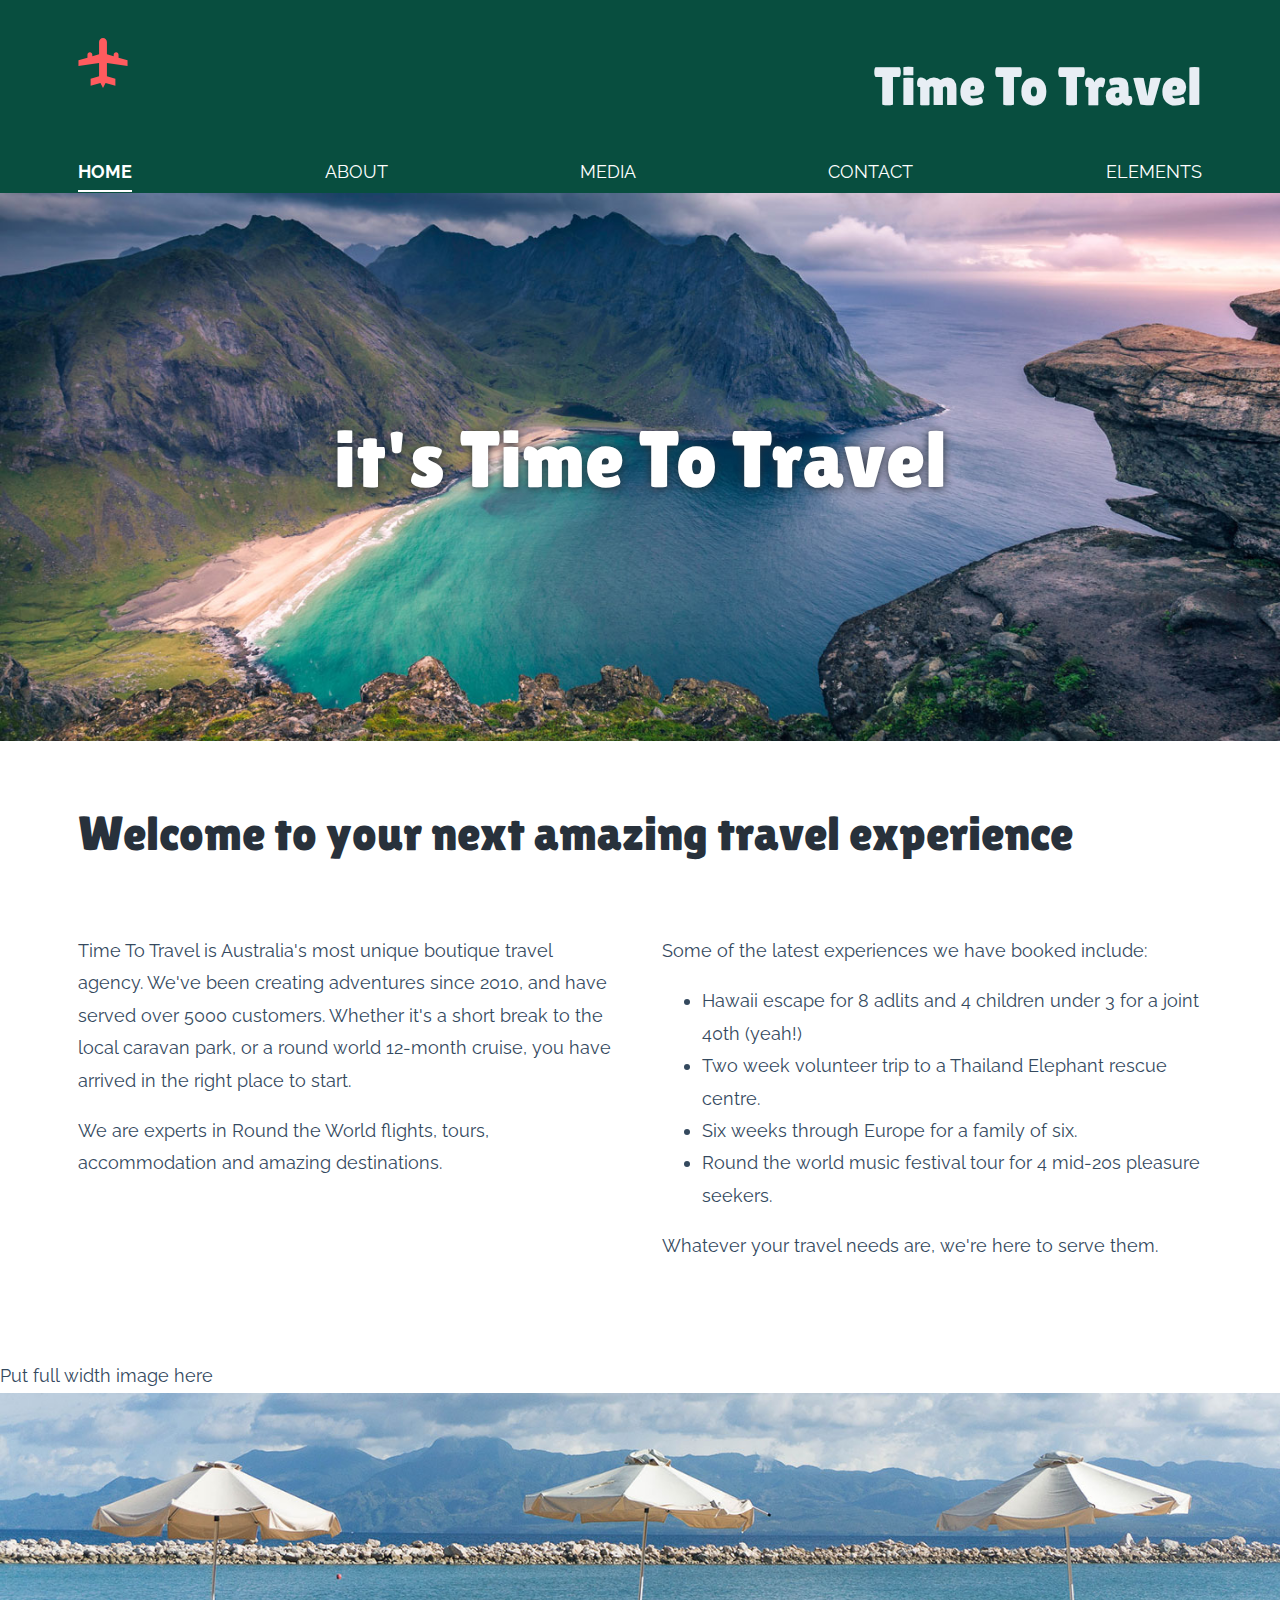
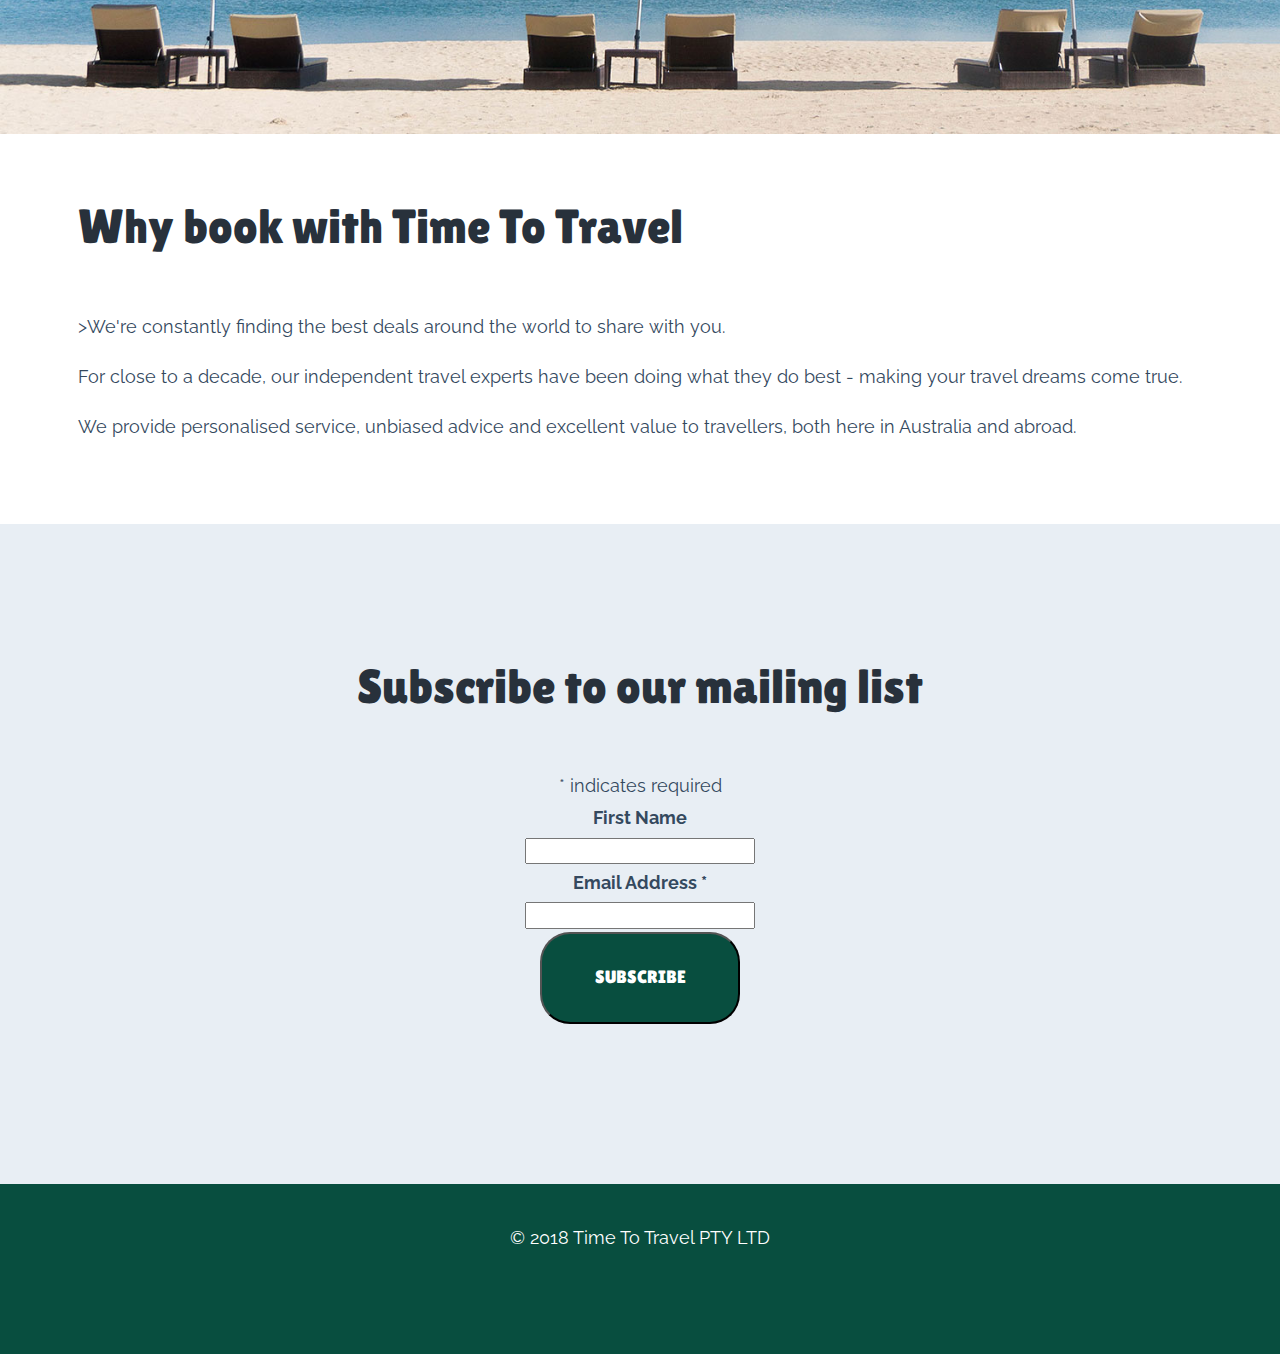
<file: index.html>
<!doctype html>





<html>

<head>
    <meta charset="utf-8">
    <title>Great travel deals from It's Time To Travel</title>

    <meta name="description" content="FInd exclusive and boutique holidays with our amazing travel team">

    <meta name="viewport" content="width=device-width">

    <link rel="stylesheet" href="resources/css/normalize.css">

    <link rel="stylesheet" href="resources/css/main.css">

    <link rel="apple-touch-icon" sizes="180x180" href="resources/icons/apple-touch-icon.png">
    <link rel="icon" type="image/png" sizes="32x32" href="resources/icons/favicon-32x32.png">
    <link rel="icon" type="image/png" sizes="16x16" href="resources/icons/favicon-16x16.png">
    <link rel="manifest" href="resources/icons/site.webmanifest">
    <link rel="mask-icon" href="resources/icons/safari-pinned-tab.svg" color="#5bbad5">
    <link rel="shortcut icon" href="resources/icons/favicon.ico">
    <meta name="msapplication-TileColor" content="#2b5797">
    <meta name="msapplication-config" content="resources/icons/browserconfig.xml">
    <meta name="theme-color" content="#ffffff">

</head>

<body>

    <header>

        <div class="layout-wide">

            <div class="logo-wrapper">
                <a href="./">
                    <img alt="Time To Travel logo" src="resources/images/logo.svg" class="logo">

                </a>
            </div><!-- .logo-wrapper -->

            <div class="site-title">
                Time To Travel
            </div>
        </div>

    </header>
    <div class="navigation">
        <button class="nav-prompt">Open Navigation</button>

        <nav class="layout-wide nav-inner" aria-expanded="false">
            <ul>
                <li>
                    <a href="index.html">home</a>
                </li>
                <li><a href="about.html">about</a></li>
                <li>
                    <a href="media.html">media</a>
                <li>
                    <a href="contact.html">contact</a>
                <li>
                    <a href="elements.html">elements</a>
                </li>

            </ul>
        </nav>
    </div>

    <main>

        <section class="hero-module">
            <img alt="Beach in Norway" src="resources/images/norway-1400.jpg">

            <div class="hero-content">

                <h1 class="heading-main and layout-wide">
                    it's Time To Travel
                </h1>
            </div>
        </section>

        <section class="layout-wide">

            <h2> Welcome to your next amazing travel experience</h2>

            <div class="content-area-grid">

                <div class="content-block">

                    <p>
                        Time To Travel is Australia's most unique boutique travel agency. We've been creating
                        adventures since 2010, and have served over 5000 customers. Whether it's a short break to the
                        local caravan park, or a round world 12-month cruise, you have arrived in the right place to
                        start.
                    </p>

                    <p>We are experts in Round the World flights, tours, accommodation and amazing destinations.</p>
                </div>
                <div class="content-block">
                    <p>Some of the latest experiences we have booked include:</p>
                    <ul>
                        <li>Hawaii escape for 8 adlits and 4 children under 3 for a joint 40th (yeah!)</li>

                        <li>Two week volunteer trip to a Thailand Elephant rescue centre.</li>

                        <li>Six weeks through Europe for a family of six.</li>
                        <li>Round the world music festival tour for 4 mid-20s pleasure seekers.</li>
                    </ul>
                    <p> Whatever your travel needs are, we're here to serve them.</p>

                </div>

        </section>

        Put full width image here
        <img src="resources/images/beach-wide-1500.jpg" alt=" class="layout-full-width">

        <section class="layout-wide">

        <h2>Why book with Time To Travel
            </h2>

        <p>>We're constantly finding the best deals around the world to share with you.</p>

       <p>For close to a decade, our independent travel experts have been doing what they do best - making
        your travel dreams come true.</p>

        <p>We provide personalised service, unbiased advice and excellent value to travellers, both here in
        Australia and abroad.</p>

        </section>









    </main>

    <footer>
        <div class="footer-subscribe">
            <div class="layout-wide">
                <!-- Begin Mailchimp Signup Form -->

                <div id="mc_embed_signup">
                    <form action="https://sitelio.us19.list-manage.com/subscribe/post?u=d5d496cc6f6abfb8809a3e044&amp;id=b5d8bd3677"
                        method="post" id="mc-embedded-subscribe-form" name="mc-embedded-subscribe-form" class="validate"
                        target="_blank" novalidate>
                        <div id="mc_embed_signup_scroll">
                            <h2>Subscribe to our mailing list</h2>
                            <div class="indicates-required"><span class="asterisk">*</span> indicates required</div>
                            <div class="mc-field-group">
                                <label for="mce-FNAME">First Name </label>
                                <input type="text" value="" name="FNAME" class="" id="mce-FNAME">
                            </div>
                            <div class="mc-field-group">
                                <label for="mce-EMAIL">Email Address <span class="asterisk">*</span>
                                </label>
                                <input type="email" value="" name="EMAIL" class="required email" id="mce-EMAIL">
                            </div>
                            <div id="mce-responses" class="clear">
                                <div class="response" id="mce-error-response" style="display:none"></div>
                                <div class="response" id="mce-success-response" style="display:none"></div>
                            </div>
                            <!-- real people should not fill this in and expect good things - do not remove this or risk form bot signups-->
                            <div style="position: absolute; left: -5000px;" aria-hidden="true"><input type="text" name="b_d5d496cc6f6abfb8809a3e044_b5d8bd3677"
                                    tabindex="-1" value=""></div>
                            <div class="clear"><input type="submit" value="Subscribe" name="subscribe" id="mc-embedded-subscribe"
                                    class="button"></div>
                        </div>
                    </form>
                </div>
                <script type='text/javascript' src='//s3.amazonaws.com/downloads.mailchimp.com/js/mc-validate.js'></script>
                <script type='text/javascript'>(function ($) { window.fnames = new Array(); window.ftypes = new Array(); fnames[1] = 'FNAME'; ftypes[1] = 'text'; fnames[0] = 'EMAIL'; ftypes[0] = 'email'; fnames[3] = 'ADDRESS'; ftypes[3] = 'address'; fnames[4] = 'PHONE'; ftypes[4] = 'phone'; }(jQuery)); var $mcj = jQuery.noConflict(true);</script>
                <!--End mc_embed_signup-->

            </div>
        </div>

        <div class="footer-notices">
            <div class="layout-wide">
                <p class="copyright">&copy; 2018 Time To Travel PTY LTD</p>
            </div>
        </div>

    </footer>
    <script src="resources/js/css-var-polyfill.js"></script>

    <script src="resources/js/jquery.js"></script>

    <script src="resources/js/scripts.js"></script>


</body>


</html>
</file>
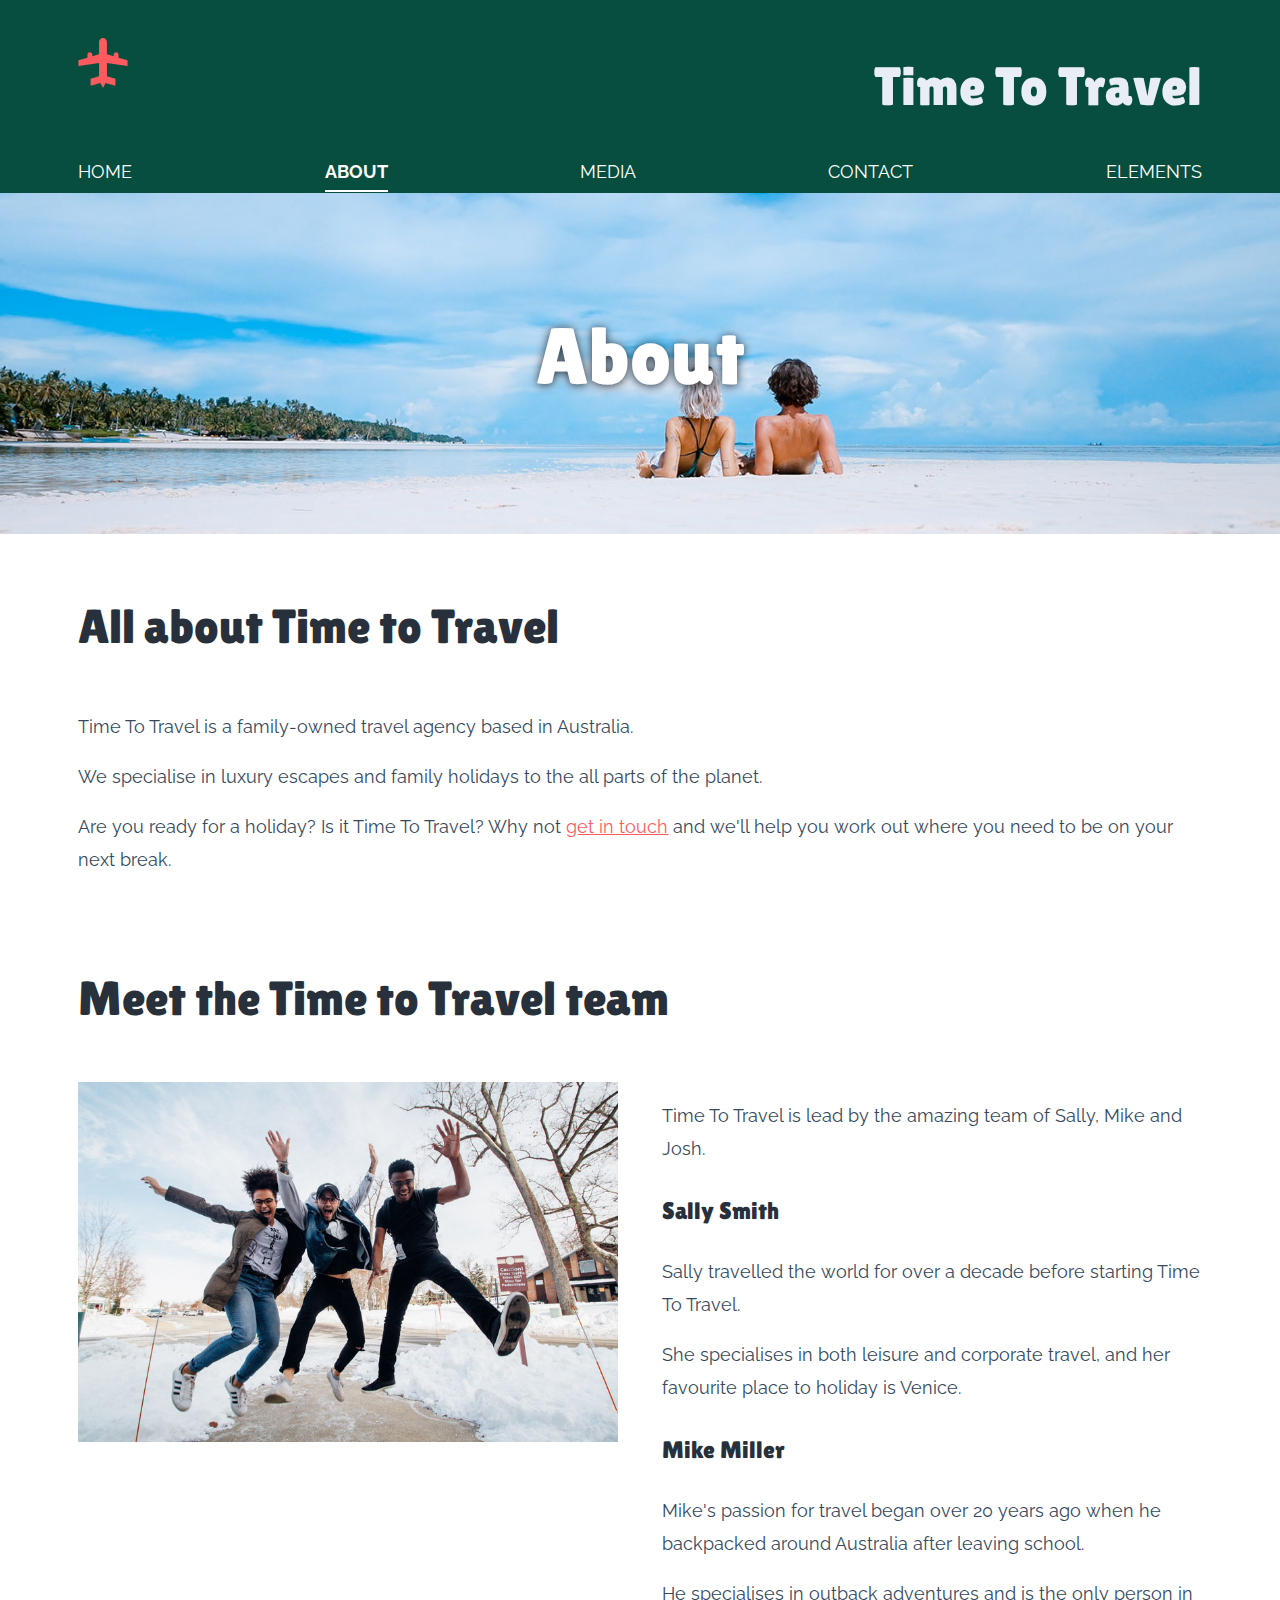
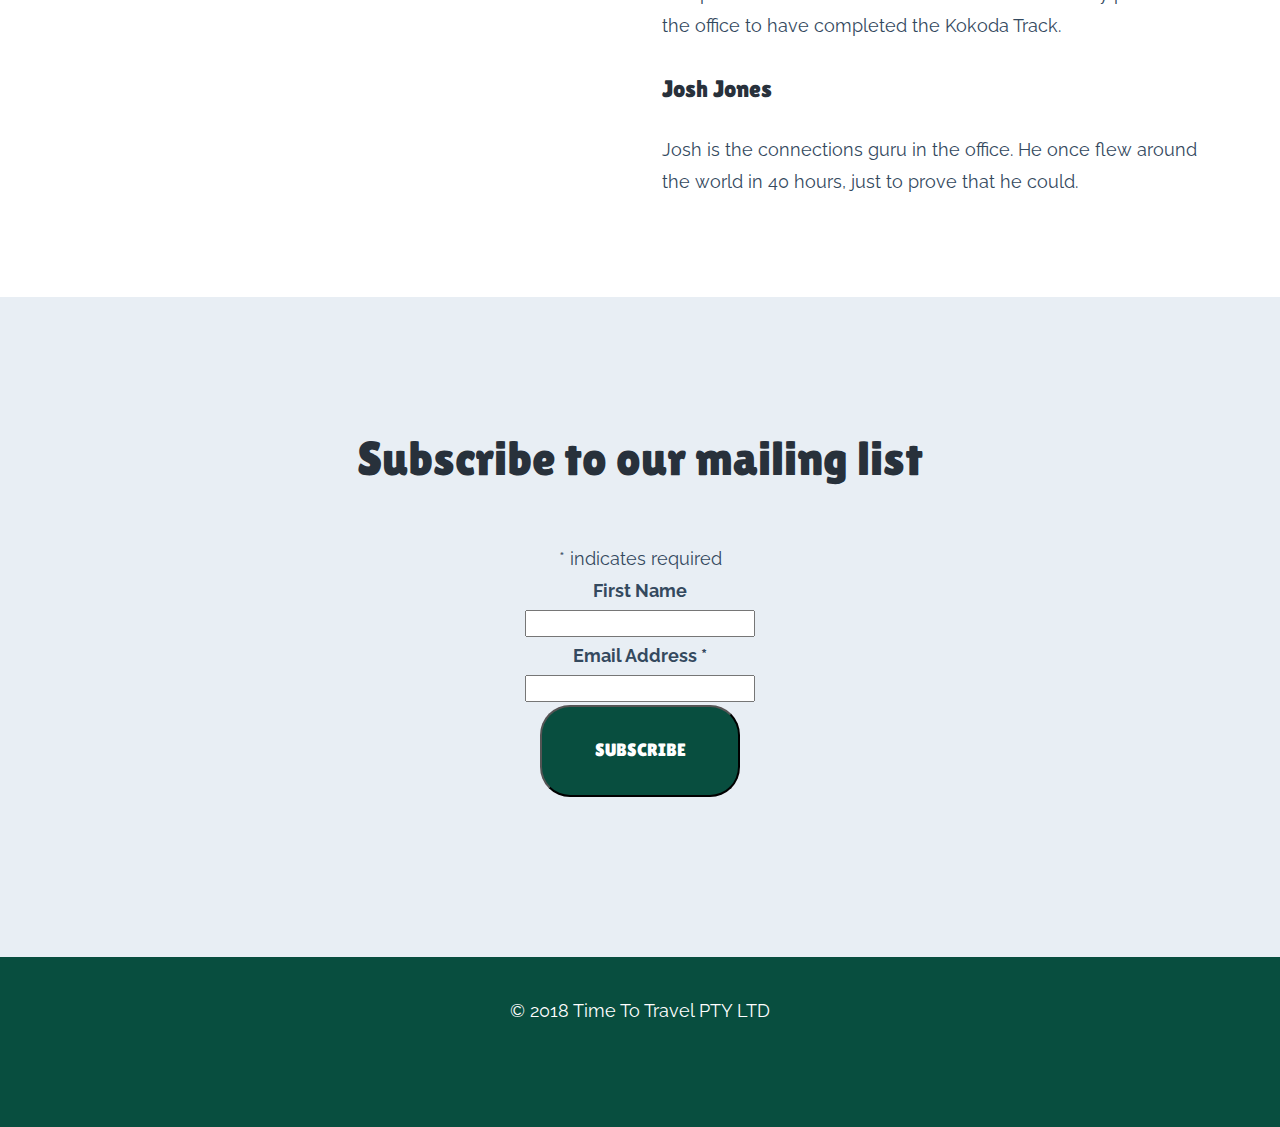
<file: about.html>
<!doctype html>





<html>

<head>
    <meta charset="utf-8">
    <title>Great travel deals from It's Time To Travel</title>

    <meta name="description" content="FInd exclusive and boutique holidays with our amazing travel team">

    <meta name="viewport" content="width=device-width">

    <link rel="stylesheet" href="resources/css/normalize.css">

    <link rel="stylesheet" href="resources/css/main.css">

    <link rel="apple-touch-icon" sizes="180x180" href="resources/icons/apple-touch-icon.png">
    <link rel="icon" type="image/png" sizes="32x32" href="resources/icons/favicon-32x32.png">
    <link rel="icon" type="image/png" sizes="16x16" href="resources/icons/favicon-16x16.png">
    <link rel="manifest" href="resources/icons/site.webmanifest">
    <link rel="mask-icon" href="resources/icons/safari-pinned-tab.svg" color="#5bbad5">
    <link rel="shortcut icon" href="resources/icons/favicon.ico">
    <meta name="msapplication-TileColor" content="#2b5797">
    <meta name="msapplication-config" content="resources/icons/browserconfig.xml">
    <meta name="theme-color" content="#ffffff">

</head>

<body>

    <header>

        <div class="layout-wide">

            <div class="logo-wrapper">
                <a href="./">
                    <img alt="Time To Travel logo" src="resources/images/logo.svg" class="logo">

                </a>
            </div><!-- .logo-wrapper -->

            <div class="site-title">
                Time To Travel
            </div>
        </div>

    </header>
    <div class="navigation">
        <button class="nav-prompt">Open Navigation</button>

        <nav class="layout-wide nav-inner" aria-expanded="false">
            <ul>
                <li>
                    <a href="index.html">home</a>
                </li>
                <li><a href="about.html">about</a></li>
                <li>
                    <a href="media.html">media</a>
                <li>
                    <a href="contact.html">contact</a>
                <li>
                    <a href="elements.html">elements</a>
                </li>

            </ul>
        </nav>
    </div>

    <main>

        <section class="hero-module">

            <img alt="People sun bathing on a beach" src="resources/images/people-wide-1500.jpg">

            <div class="hero-content">

                <h1 class="heading-main and layout-wide">
                    About
                </h1>
            </div>
        </section>

        <section class="layout-wide">

            <h2>All about Time to Travel</h2>

            <p>Time To Travel is a family-owned travel agency based in Australia.</p>

            <p>We specialise in luxury escapes and family holidays to the all parts of the planet.</p>

            <p>Are you ready for a holiday? Is it Time To Travel? Why not <a href="contact.html">get in touch</a> and
                we'll help you work out where you need to be on your next break.</p>

        </section>


        <section class="layout-wide">

            <h2>Meet the Time to Travel team</h2>

            <div class="content-area-grid">

                <div class="content-block">
                    <img src="resources/images/the-time-to-travel-team.jpg" alt="The Time To Travel team jumping for joy.">
                </div>


                <div class="content-block">

                    <p>Time To Travel is lead by the amazing team of Sally, Mike and Josh.
                    </p>
                    <h3>Sally Smith</h3>
                    <p>Sally travelled the world for over a decade before starting Time To Travel. </p>
                    <p>She specialises in both leisure and corporate travel, and her favourite place to holiday is
                        Venice.</p>

                    <h3>Mike Miller</h3>
                    <p>Mike's passion for travel began over 20 years ago when he backpacked around Australia after
                        leaving school. </p>
                    <p>He specialises in outback adventures and is the only person in the office to have completed the
                        Kokoda Track.</p>

                    <h3>Josh Jones</h3>
                    <p>Josh is the connections guru in the office. He once flew around the world in 40 hours, just to
                        prove that he could.</p>







                </div>
        </section>






    </main>

    <footer>
        <div class="footer-subscribe">
            <div class="layout-wide">
                <!-- Begin Mailchimp Signup Form -->

                <div id="mc_embed_signup">
                    <form action="https://sitelio.us19.list-manage.com/subscribe/post?u=d5d496cc6f6abfb8809a3e044&amp;id=b5d8bd3677"
                        method="post" id="mc-embedded-subscribe-form" name="mc-embedded-subscribe-form" class="validate"
                        target="_blank" novalidate>
                        <div id="mc_embed_signup_scroll">
                            <h2>Subscribe to our mailing list</h2>
                            <div class="indicates-required"><span class="asterisk">*</span> indicates required</div>
                            <div class="mc-field-group">
                                <label for="mce-FNAME">First Name </label>
                                <input type="text" value="" name="FNAME" class="" id="mce-FNAME">
                            </div>
                            <div class="mc-field-group">
                                <label for="mce-EMAIL">Email Address <span class="asterisk">*</span>
                                </label>
                                <input type="email" value="" name="EMAIL" class="required email" id="mce-EMAIL">
                            </div>
                            <div id="mce-responses" class="clear">
                                <div class="response" id="mce-error-response" style="display:none"></div>
                                <div class="response" id="mce-success-response" style="display:none"></div>
                            </div>
                            <!-- real people should not fill this in and expect good things - do not remove this or risk form bot signups-->
                            <div style="position: absolute; left: -5000px;" aria-hidden="true"><input type="text" name="b_d5d496cc6f6abfb8809a3e044_b5d8bd3677"
                                    tabindex="-1" value=""></div>
                            <div class="clear"><input type="submit" value="Subscribe" name="subscribe" id="mc-embedded-subscribe"
                                    class="button"></div>
                        </div>
                    </form>
                </div>
                <script type='text/javascript' src='//s3.amazonaws.com/downloads.mailchimp.com/js/mc-validate.js'></script>
                <script type='text/javascript'>(function ($) { window.fnames = new Array(); window.ftypes = new Array(); fnames[1] = 'FNAME'; ftypes[1] = 'text'; fnames[0] = 'EMAIL'; ftypes[0] = 'email'; fnames[3] = 'ADDRESS'; ftypes[3] = 'address'; fnames[4] = 'PHONE'; ftypes[4] = 'phone'; }(jQuery)); var $mcj = jQuery.noConflict(true);</script>
                <!--End mc_embed_signup-->

            </div>
        </div>

        <div class="footer-notices">
            <div class="layout-wide">
                <p class="copyright">&copy; 2018 Time To Travel PTY LTD</p>
            </div>
        </div>

    </footer>
    <script src="resources/js/css-var-polyfill.js"></script>

    <script src="resources/js/jquery.js"></script>

    <script src="resources/js/scripts.js"></script>


</body>


</html>
</file>
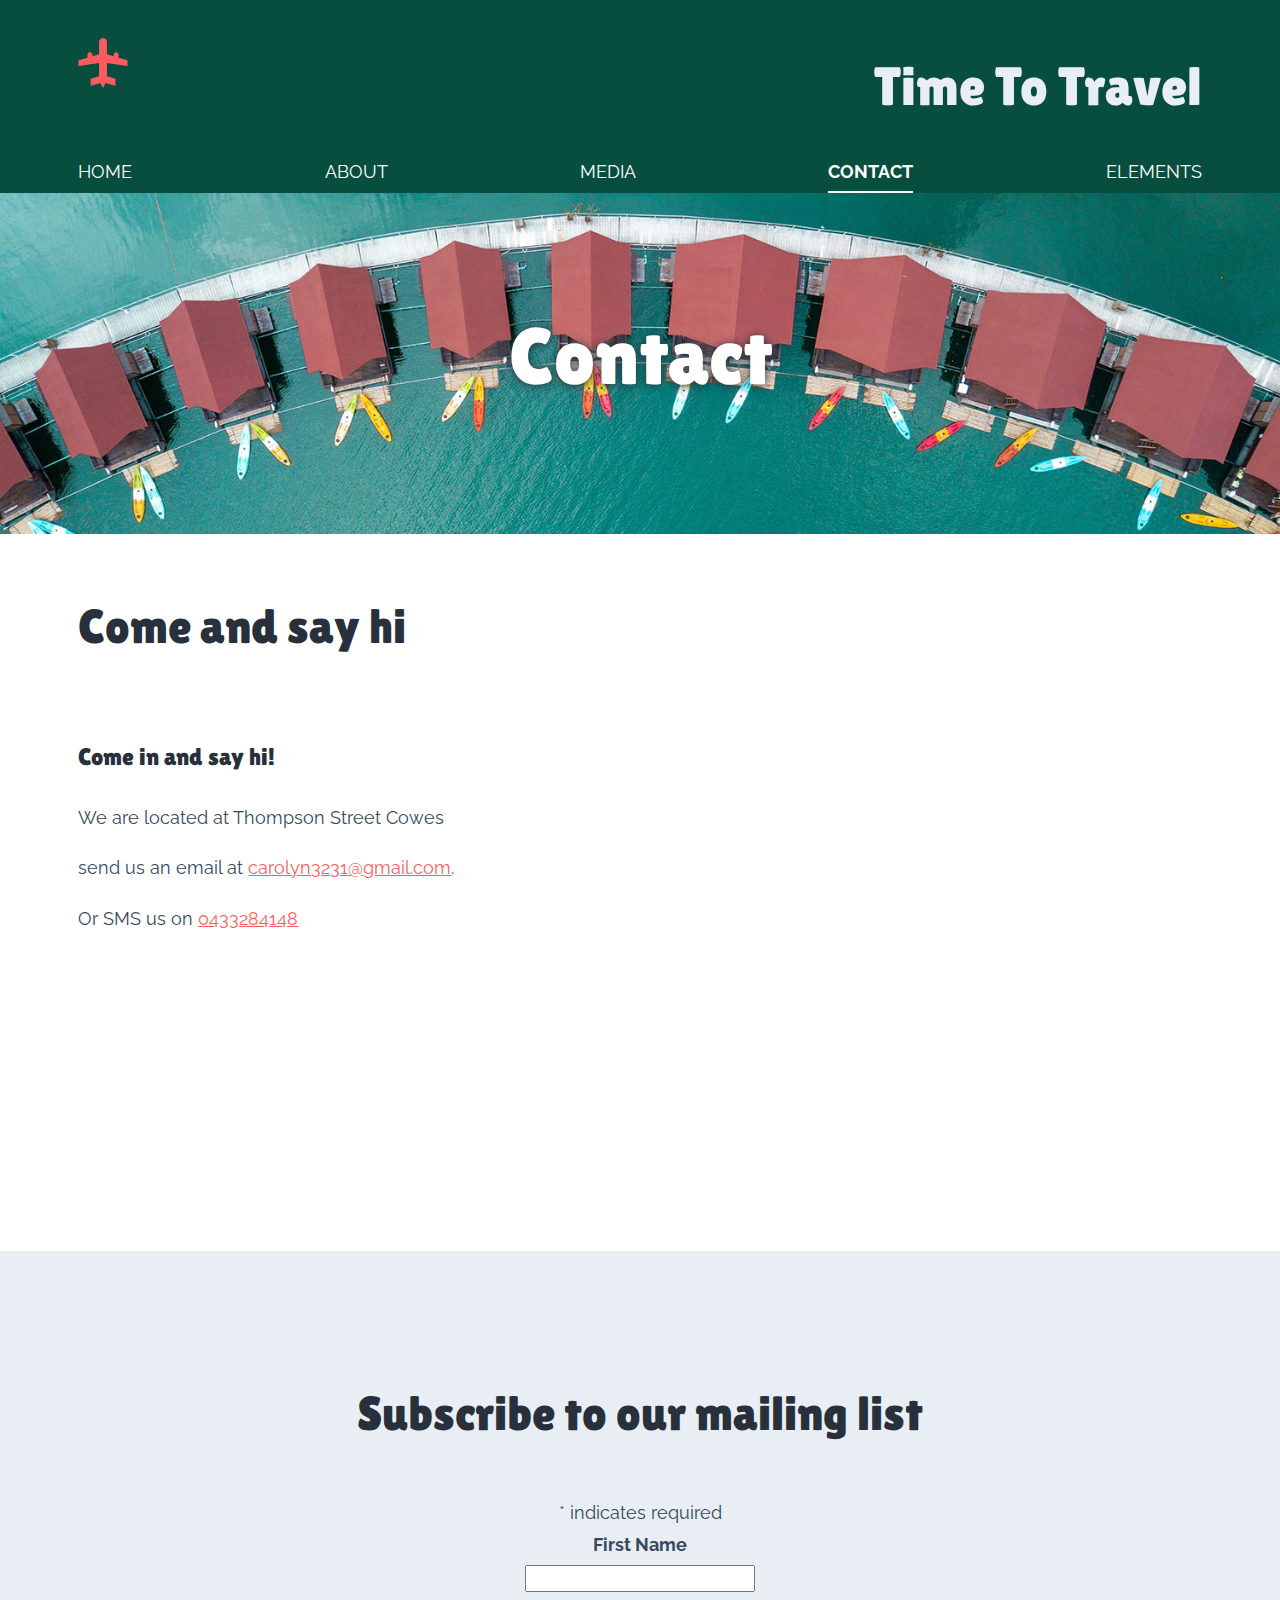
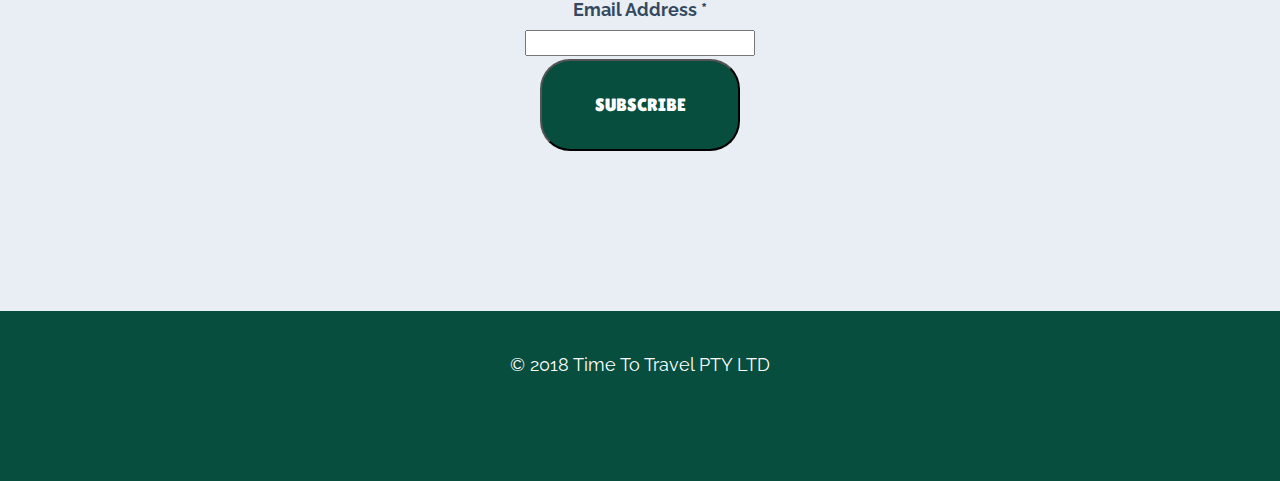
<file: contact.html>
<!doctype html>





<html>

<head>
    <meta charset="utf-8">
    <title>Great travel deals from It's Time To Travel</title>

    <meta name="description" content="FInd exclusive and boutique holidays with our amazing travel team">

    <meta name="viewport" content="width=device-width">

    <link rel="stylesheet" href="resources/css/normalize.css">

    <link rel="stylesheet" href="resources/css/main.css">

    <link rel="apple-touch-icon" sizes="180x180" href="resources/icons/apple-touch-icon.png">
    <link rel="icon" type="image/png" sizes="32x32" href="resources/icons/favicon-32x32.png">
    <link rel="icon" type="image/png" sizes="16x16" href="resources/icons/favicon-16x16.png">
    <link rel="manifest" href="resources/icons/site.webmanifest">
    <link rel="mask-icon" href="resources/icons/safari-pinned-tab.svg" color="#5bbad5">
    <link rel="shortcut icon" href="resources/icons/favicon.ico">
    <meta name="msapplication-TileColor" content="#2b5797">
    <meta name="msapplication-config" content="resources/icons/browserconfig.xml">
    <meta name="theme-color" content="#ffffff">

</head>

<body>

    <header>

        <div class="layout-wide">

            <div class="logo-wrapper">
                <a href="./">
                    <img alt="Time To Travel logo" src="resources/images/logo.svg" class="logo">

                </a>
            </div><!-- .logo-wrapper -->

            <div class="site-title">
                Time To Travel
            </div>
        </div>

    </header>
    <div class="navigation">
        <button class="nav-prompt">Open Navigation</button>

        <nav class="layout-wide nav-inner" aria-expanded="false">
            <ul>
                <li>
                    <a href="index.html">home</a>
                </li>
                <li><a href="about.html">about</a></li>
                <li>
                    <a href="media.html">media</a>
                <li>
                    <a href="contact.html">contact</a>
                <li>
                    <a href="elements.html">elements</a>
                </li>

            </ul>
        </nav>
    </div>

    <main>

            <section class="hero-module">
                    <img alt = "New York" src="resources/images/thailand-wide-1500.jpg">
    
                    <div class="hero-content">
    
                        <h1 class="heading-main and layout-wide">
                            Contact
                        </h1>
                    </div>
                </section>
                <section class="layout-wide">
                    <h2> Come and say hi</h2>

                    <div class="content-area-grid">

                        <div class="content-block">
                            <h3>Come in and say hi!</h3>

                            <p>We are located at Thompson Street Cowes</p>

                            <p>send us an email at <a href="mailto:carolyn3231@gmail.com">carolyn3231@gmail.com</a>.</p>

                            <p>Or SMS us on <a href="sms:0433284148">0433284148</a></p>

                        </div>
                        <div class="content-block">

                                <iframe src="https://www.google.com/maps/embed?pb=!1m18!1m12!1m3!1d3124.378896205826!2d145.2367062153374!3d-38.45581307964128!2m3!1f0!2f0!3f0!3m2!1i1024!2i768!4f13.1!3m3!1m2!1s0x6ad5ec107083dbdb%3A0xa8b06fca728dc312!2sThompson+Ave%2C+Cowes+VIC+3922!5e0!3m2!1sen!2sau!4v1539491580539" width="600" height="450" frameborder="0" style="border:0" allowfullscreen></iframe>


                        </div>

                    </div>
                </section>
            
        



    </main>

    <footer>
        <div class="footer-subscribe">
            <div class="layout-wide">
                <!-- Begin Mailchimp Signup Form -->

                <div id="mc_embed_signup">
                    <form action="https://sitelio.us19.list-manage.com/subscribe/post?u=d5d496cc6f6abfb8809a3e044&amp;id=b5d8bd3677"
                        method="post" id="mc-embedded-subscribe-form" name="mc-embedded-subscribe-form" class="validate"
                        target="_blank" novalidate>
                        <div id="mc_embed_signup_scroll">
                            <h2>Subscribe to our mailing list</h2>
                            <div class="indicates-required"><span class="asterisk">*</span> indicates required</div>
                            <div class="mc-field-group">
                                <label for="mce-FNAME">First Name </label>
                                <input type="text" value="" name="FNAME" class="" id="mce-FNAME">
                            </div>
                            <div class="mc-field-group">
                                <label for="mce-EMAIL">Email Address <span class="asterisk">*</span>
                                </label>
                                <input type="email" value="" name="EMAIL" class="required email" id="mce-EMAIL">
                            </div>
                            <div id="mce-responses" class="clear">
                                <div class="response" id="mce-error-response" style="display:none"></div>
                                <div class="response" id="mce-success-response" style="display:none"></div>
                            </div>
                            <!-- real people should not fill this in and expect good things - do not remove this or risk form bot signups-->
                            <div style="position: absolute; left: -5000px;" aria-hidden="true"><input type="text" name="b_d5d496cc6f6abfb8809a3e044_b5d8bd3677"
                                    tabindex="-1" value=""></div>
                            <div class="clear"><input type="submit" value="Subscribe" name="subscribe" id="mc-embedded-subscribe"
                                    class="button"></div>
                        </div>
                    </form>
                </div>
                <script type='text/javascript' src='//s3.amazonaws.com/downloads.mailchimp.com/js/mc-validate.js'></script>
                <script type='text/javascript'>(function ($) { window.fnames = new Array(); window.ftypes = new Array(); fnames[1] = 'FNAME'; ftypes[1] = 'text'; fnames[0] = 'EMAIL'; ftypes[0] = 'email'; fnames[3] = 'ADDRESS'; ftypes[3] = 'address'; fnames[4] = 'PHONE'; ftypes[4] = 'phone'; }(jQuery)); var $mcj = jQuery.noConflict(true);</script>
                <!--End mc_embed_signup-->

            </div>
        </div>

        <div class="footer-notices">
            <div class="layout-wide">
                <p class="copyright">&copy; 2018 Time To Travel PTY LTD</p>
            </div>
        </div>

    </footer>
    <script src="resources/js/css-var-polyfill.js"></script>

    <script src="resources/js/jquery.js"></script>

    <script src="resources/js/scripts.js"></script>


</body>


</html>
</file>
<file: resources/css/main.css>
@import url('https://fonts.googleapis.com/css?family=Lilita+One|Raleway');

/*------------------variables */

:root {

    /* fonts */
    --font-heading: 'Lilita One', cursive;
    --font-default: "Raleway", sans-serif;
  
    /* Colors */
    --color-green: #084e3f;
    --color-red: #ff5b5e;
    --color-deep-blue: #28313b;
    --color-light-grey: #97a4b1;
    --color-mid-blue: #34495e;
    --color-almost-white: #e8eef4;
  
    /* abstract colors out */
    --main-text-color: var(--color-mid-blue);
    --strong-text-color: var(--color-deep-blue);
    --alternative-text-color: var(--color-almost-white);
    --error-color: var(--color-red);
    --border-color: var(--color-light-grey);
    
    --secondary-bg-color: var(--color-almost-white);
    --alternative-bg-color: var(--color-green);
    
    /* measurements*/
    --padder: 3%;
    --spacer: 20px;
    --spacer-large: 80px;
    --transition-time: 0.3s;
  
    --area-wide: 1200px;
  
    /* font sizes */
    --font-size-site-title: 32px;
    --font-size-page-title: 40px;
    --font-size-section-title: 30px; 
    --font-size-sub-title: 24px;
    --font-size-heading-small: 16px;
  }

@media screen and (min-width: 800px){

    :root {
        --font-size-site-title: 54px;
        --font-size-page-title: 80px;
        --font-size-section-title: 48px;
    }
}


/*--------------------global defaults */

* {
    box-sizing: border-box;
}

body {
    font-family: var(--alternative-bg-color);
    color: var(--main-text-color);
    line-height: 1.8;
    font-size: 18px;
    font-family: var(--font-default);
}

img,
video { 
    max-width: 100%;
    height: auto;
}
 iframe {
     max-width: 100%;
 }

/*--------------------headings and type */

h1,
h2,
h3,
h4,
h5 {
font-family: var(--font-heading);
color: var(--strong-text-color);
font-weight: normal;
}

h1 {
    font-size: var(--font-size-page-title);
}
h2 {
    font-size: var(--font-size-section-title);
}

h3 {
    font-size: var(--font-size-sub-title);
}
a {
    color: var(--error-color);
    transition: var(--transition-time);
}
a:hover {
    color: var(--strong-text-color);
}



/*--------------------layouts */
.layout-full-width,
.layout-wide {
    margin-bottom: var(--spacer-large);
}   
.layout-full-width {
    width: 100%;
}
.layout-wide {
    max-width: var(--area-wide);
    padding-left: var(--padder);
    padding-right: var(--padder);
    
    margin-left: auto;
    margin-right: auto;


    
}


/*--------------------header */

header {
    background-color: var(--alternative-bg-color);
    padding-top: var(--padder);
}
header .layout-wide {
    overflow: hidden;
    margin-bottom: 0%;
}
.logo-wrapper {
    width: 20%;
    float: left;
}

.logo {
    max-width: 50px;

}
.site-title {
    font-family: var(--font-heading);
    font-size: var(--font-size-site-title);
    color: var(--alternative-text-color);

    width: 80%;
    text-align: right;
    float: right;
}
    
/*--------------------navigation */
.navigation {
    background-color: var(--alternative-bg-color);

    position: sticky;
    top: 0;
    z-index: 10;

}

.nav-prompt {
        width: 100%;
        background-color: var(--alternative-bg-color);
        color: white;
        border: none;
        border-top: 1px solid black;
        padding-top: var(--padder);
        padding-bottom: var(--padder);

}
.nav-inner {
    margin-bottom: 0;
}


.nav-inner ul {
    padding: 0;
    margin: 0;
    list-style: none;

}
.nav-inner li {
    text-align: center;
}
.nav-inner a {
    display: block;
    color: white;
    padding: var(--spacer) 0;
    text-decoration: none;
    text-transform: uppercase;
    border-bottom: 1px solid var(--border-color);
    padding-bottom: var(--padder);
}
.nav-inner a:hover {
    color: var(--error-color);
}

.nav-inner .active {
    border-bottom: 2px solid white;
    font-weight: bold;

}
@media screen and (min-width: 800px) {
    .nav-prompt {
        display: none;
    }
    .nav-inner ul {
        display: flex;
        justify-content: space-between;
    }
.nav-inner a {
    border-bottom: 2px solid transparent;
    }

}

@media screen and (max-width: 800px) {
    .nav-inner {
        overflow: hidden;
        transition: var(--transition-time);
    }
    .nav-inner[aria-expanded="true"] {
        max-height: 100vh;
    }
    .nav-inner[aria-expanded="false"] {
        max-height: 0;

    }
}

/*--------------------footer */

footer {
    background-color: var(--alternative-bg-color);

}
.footer-subscribe {
    background-color: var(--secondary-bg-color);
    padding-top: var(--spacer-large);
    padding-bottom: var(--spacer-large);
    text-align: center;
}
.footer-notices {
    padding-top: var(--spacer);
    padding-bottom: var(--spacer);

}
.footer-notices {
    margin-bottom: 0;
    text-align: center;

}
.copyright {
    color:#fff;

}
/*--------------------forms */
label {
    display: block;
    font-weight: bold;
}

input [type="text"] ,
input [type="email"] {
    border-color: 1px solid var(--border-color);
    border-radius: 4px;
    padding: 10px;
    width: 480px;
    max-width: 100%;
    margin-bottom: var(--spacer);

}

input[type="submit"]{
    font-family: var(--font-heading);
    text-transform: uppercase;
    background-color: var(--alternative-bg-color);

    border-radius: 30px;
    padding: var(--padder);
    min-width: 200px;

    color: white;


}
/*--------------------modules */


/* hero modules */

@media screen and (min-width: 800px) {

    .hero-module {
        position: relative;
    }

    .hero-module img {
        width: 100%;
    }

    .hero-content {
        height: 100%;
        width: 100%;

        position: absolute;
        bottom: 0;

        text-align: center;

        display: flex;
        align-items: center;

    }

    .hero-content .heading-main {
        color: white;
        text-shadow: 0px 1px 10px var(--strong-text-color);

    }
}

/* grids */

@media screen and (min-width: 800px) {
    .content-area-grid {
        display: grid;
        grid-template-columns: 48% 48%;
        justify-content: space-between;
    }
}

/* image gallery */

.image-gallery ul {

    list-style: none;
    margin: 0;
    padding: 0;

    overflow: hidden;
}

.image-gallery li {
    max-width: 250px;
    float: left;
    margin: 10px;
}
.image-gallery a img {
    filter: grayscale(70%);
    transition: var(--transition-time);
    box-shadow: 0px 1px 10px var(--strong-text-color);
}

.image-gallery a:hover img {
    filter: unset;
    transform: scale(1.05);
}


/* animations */

@keyframe fadein {
    0% {
        opacity: 0;
    }

    100% {
        opacity: 1;
    }
}
main {
    animation-name: fadein;
    animation-duration: 2s;}

@keyframes spin {

    100% {
        transform: rotate(360deg);

    }
}
.logo-wrapper a:hover img {
    animation-name: spin;
    animation-duration: 0.5s;
    animation-iteration-count: infinite;
    animation-timing-function: linear;
}
}
</file>
